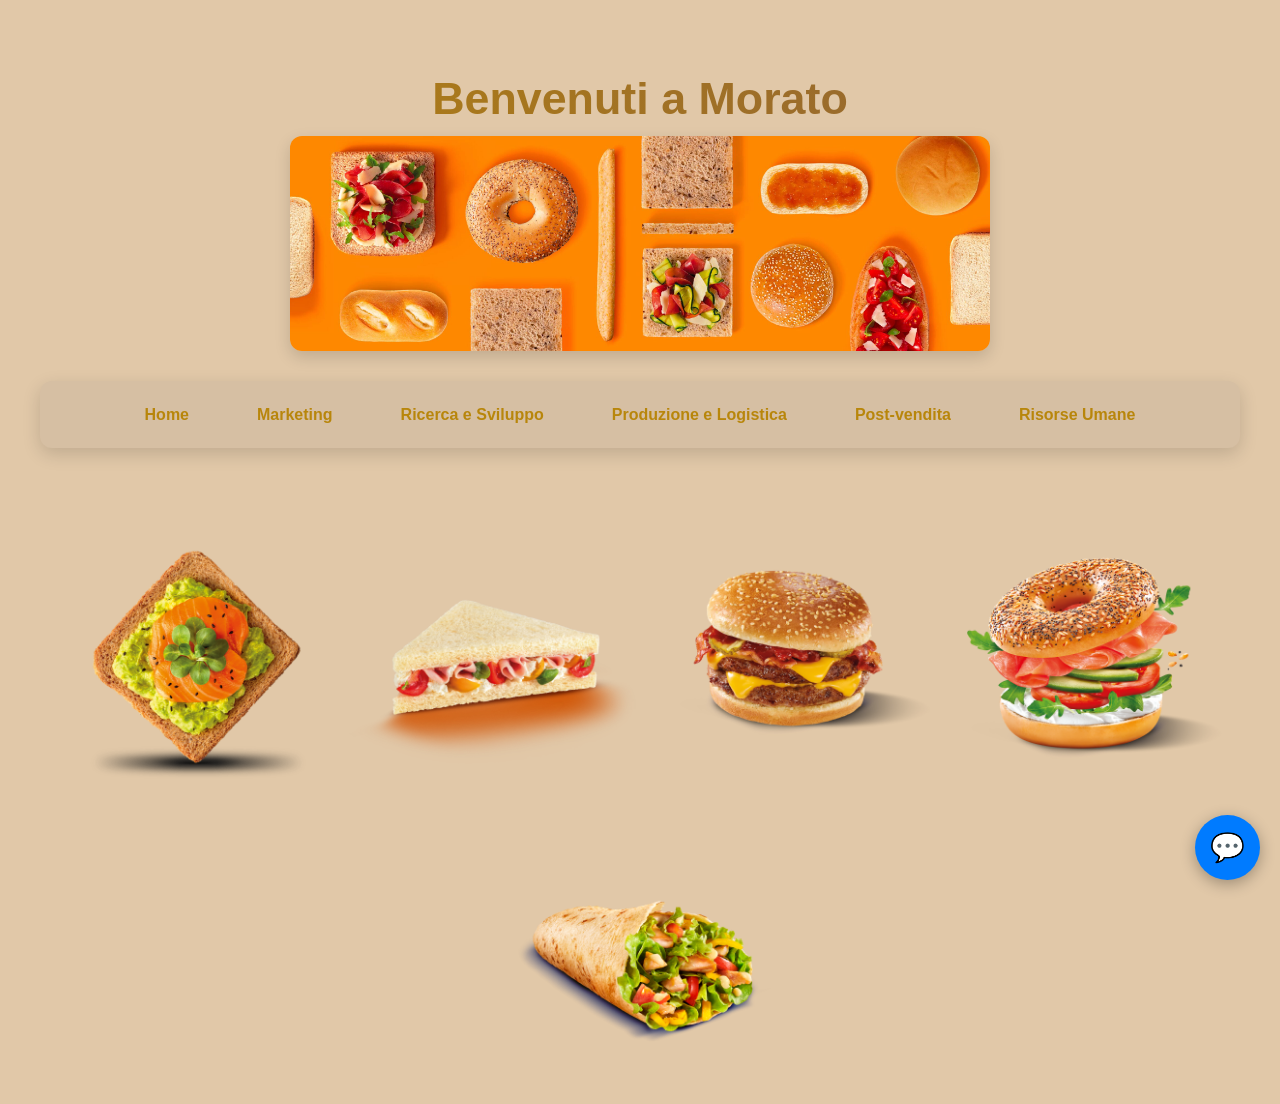
<file: Desktop/Progetto-Morato.G-main/index.html>
<!DOCTYPE html>
<html lang="it">
<head>
    <meta charset="UTF-8">
    <meta name="viewport" content="width=device-width, initial-scale=1.0">
    <title>Morato</title>
    <link rel="stylesheet" href="Style/stile.css">
    <style>
        /* Stili della chat widget */
        #chat-widget { position: fixed; bottom: 20px; right: 20px; z-index: 9999; }
        #btn-open { width: 65px; height: 65px; border-radius: 50%; background: #007bff; color: white; border: none; cursor: pointer; font-size: 28px; box-shadow: 0 4px 15px rgba(0,0,0,0.3); }
        #chat-win { display: none; width: 350px; height: 500px; background: white; border-radius: 20px; box-shadow: 0 10px 40px rgba(0,0,0,0.2); flex-direction: column; overflow: hidden; position: absolute; bottom: 85px; right: 0; border: 1px solid #ddd; }
        #chat-header { background: #007bff; color: white; padding: 15px; font-weight: bold; display: flex; justify-content: space-between; align-items: center; }
        #chat-box { flex: 1; padding: 15px; overflow-y: auto; background: #f9f9f9; display: flex; flex-direction: column; gap: 12px; }
        .msg-ia { background: #e9ecef; color: #333; padding: 10px 14px; border-radius: 15px 15px 15px 0; align-self: flex-start; max-width: 80%; font-size: 14px; }
        .msg-user { background: #007bff; color: white; padding: 10px 14px; border-radius: 15px 15px 0 15px; align-self: flex-end; max-width: 80%; font-size: 14px; }
        #chat-footer { padding: 15px; border-top: 1px solid #eee; display: flex; }
        #chat-in { flex: 1; border: 1px solid #ddd; padding: 10px; border-radius: 10px; outline: none; }
        #btn-send { margin-left: 10px; background: #007bff; color: white; border: none; padding: 10px 18px; border-radius: 10px; cursor: pointer; }
    </style>
</head>
<body>
    <h1>Benvenuti a Morato</h1>
    <div style="text-align: center;">
        <img src="Img/intro.jpg" alt="Pane Morato" width="1000" class="image1">
    </div>

    <nav>
        <li><a href="index.html">Home</a></li>
        <li><a href="Pages/marketing.html">Marketing</a></li>
        <li><a href="Pages/R&S.html">Ricerca e Sviluppo</a></li>
        <li><a href="Pages/produzioneLogi.html">Produzione e Logistica</a></li>
        <li><a href="Pages/postvendita.html">Post-vendita</a></li>
        <li><a href="Pages/HR.html">Risorse Umane</a></li>
    </nav>

    <div style="text-align: center;">
        <img src="Img/toast.png" alt="Fabbrica Morato" width="290">
        <img src="Img/tramezzino.png" alt="Pane Morato" width="290">
        <img src="Img/burger.png" alt="Pane Morato" width="290">
        <img src="Img/bagel.png" alt="Pane Morato" width="290">
        <img src="Img/piadina.png" alt="Pane Morato" width="290">
    </div>

    <!-- CHAT WIDGET -->
    <div id="chat-widget">
        <button id="btn-open">💬</button>
        <div id="chat-win">
            <div id="chat-header">
                <span>🥖 Assistente Morato</span>
                <button id="btn-close" style="background:none; border:none; color:white; cursor:pointer;">✕</button>
            </div>
            <div id="chat-box">
                <div class="msg-ia">Ciao! Come è andata la tua esperienza da Morato oggi?</div>
            </div>
            <div id="chat-footer">
                <input id="chat-in" type="text" placeholder="Scrivi qui..." autocomplete="off">
                <button id="btn-send">Invia</button>
            </div>
        </div>
    </div>

    <script>
        const URL_DATABASE = "https://script.google.com/macros/s/AKfycbwPRciQlYmAl74u7DMbNeRp3TQ6_o5FdBL-lcGnpFDUkSu1IdshfpUQrkwqbka33iG2/exec";

        const btnOpen = document.getElementById('btn-open');
        const btnClose = document.getElementById('btn-close');
        const win = document.getElementById('chat-win');
        const box = document.getElementById('chat-box');
        const input = document.getElementById('chat-in');
        const btnSend = document.getElementById('btn-send');

        btnOpen.onclick = () => { 
            win.style.display = 'flex'; 
            btnOpen.style.display = 'none';
            setTimeout(() => { input.focus(); }, 100); 
        };

        btnClose.onclick = () => { 
            win.style.display = 'none'; 
            btnOpen.style.display = 'block'; 
        };

        async function inviaMessaggio() {
            const testo = input.value.trim();
            if(!testo) return;

            box.innerHTML += `<div class="msg-user">${testo}</div>`;
            input.value = "";
            box.scrollTop = box.scrollHeight;

            const tempId = "loading-" + Date.now();
            box.innerHTML += `<div id="${tempId}" class="msg-ia"><i>L'assistente sta scrivendo...</i></div>`;
            box.scrollTop = box.scrollHeight;

            try {
                const response = await fetch(URL_DATABASE + "?message=" + encodeURIComponent(testo), { method: 'POST' });
                const data = await response.json();
                document.getElementById(tempId).innerText = data.risposta;
            } catch (error) {
                document.getElementById(tempId).innerText = "Grazie per il feedback! Lo abbiamo registrato nel sistema.";
            }
            box.scrollTop = box.scrollHeight;
            input.focus();
        }

        btnSend.onclick = inviaMessaggio;
        input.onkeypress = (e) => { if(e.key === 'Enter') inviaMessaggio(); };
    </script>
</body>
</html>
</file>
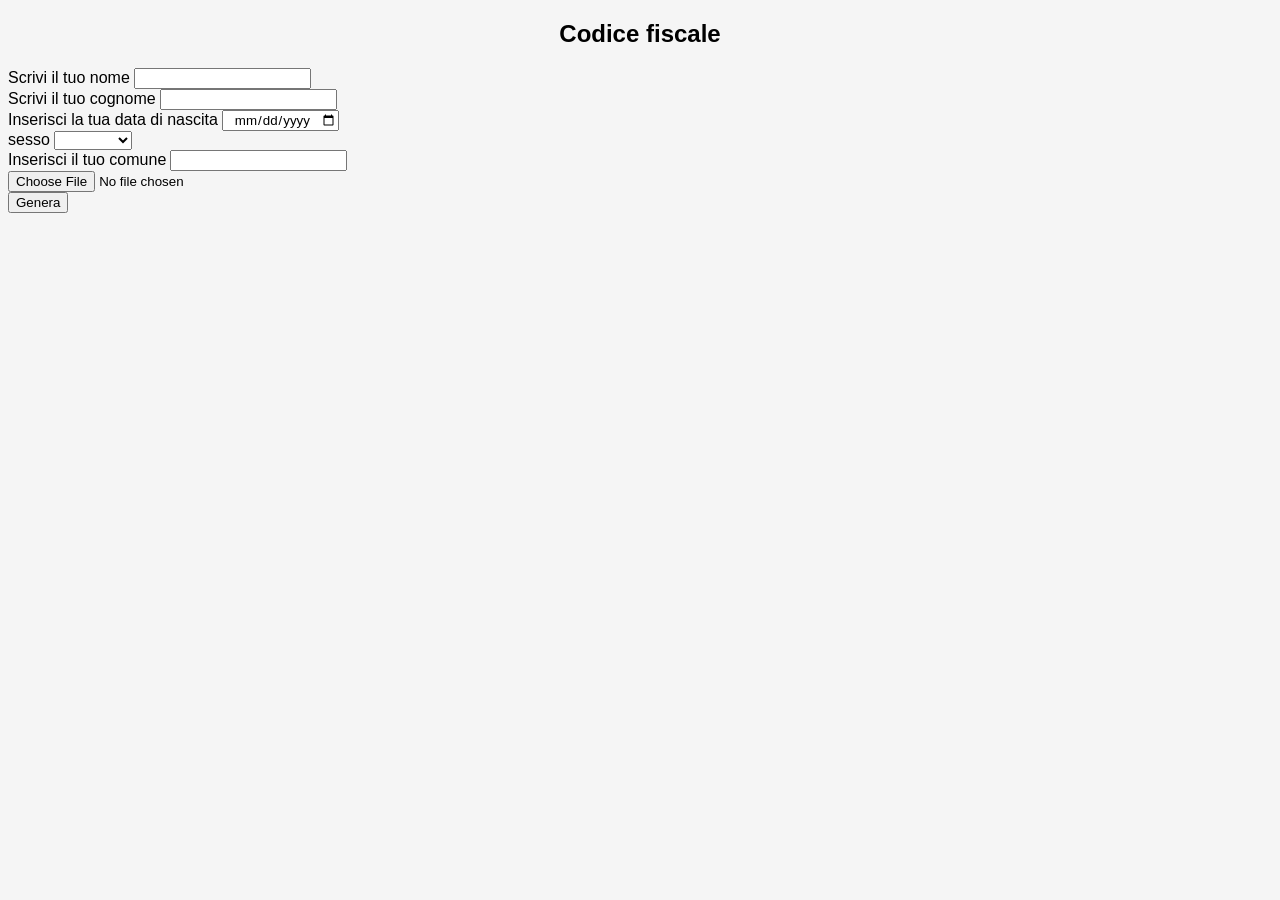
<file: Desktop/codfis/es.codicefiscale/index.html>
<!DOCTYPE html>
<html lang="it">
<head>
    <meta charset="UTF-8">
    <script src="cod.js"></script>
    <link rel ="stylesheet" href="style.css">
    <title>Codice fiscale</title>
</head>
<body>
    <h2>Codice fiscale</h2>
    <label>Scrivi il tuo nome</label>
    <input type="text" id="nome">
    <br>
    <label>Scrivi il tuo cognome</label>
    <input type="text" id="cognome">
    <br>
    <label>Inserisci la tua data di nascita</label>
    <input type="date" id="data">
    <br>
    <label>sesso</label>
    <select id="sesso">
        <option value=""></option>
        <option value="m">Maschio</option>
        <option value="f">Femmina</option>
    </select>
    <br>
    <label>Inserisci il tuo comune</label>
    <input type="text" id="comune">
    <br>
    <input type="file" id ="file">
    <br>
    <button onclick="genera()">Genera</button>
    <p id="errore"></p>
    <p id="risultato"></p>
</body>
</html>
</file>
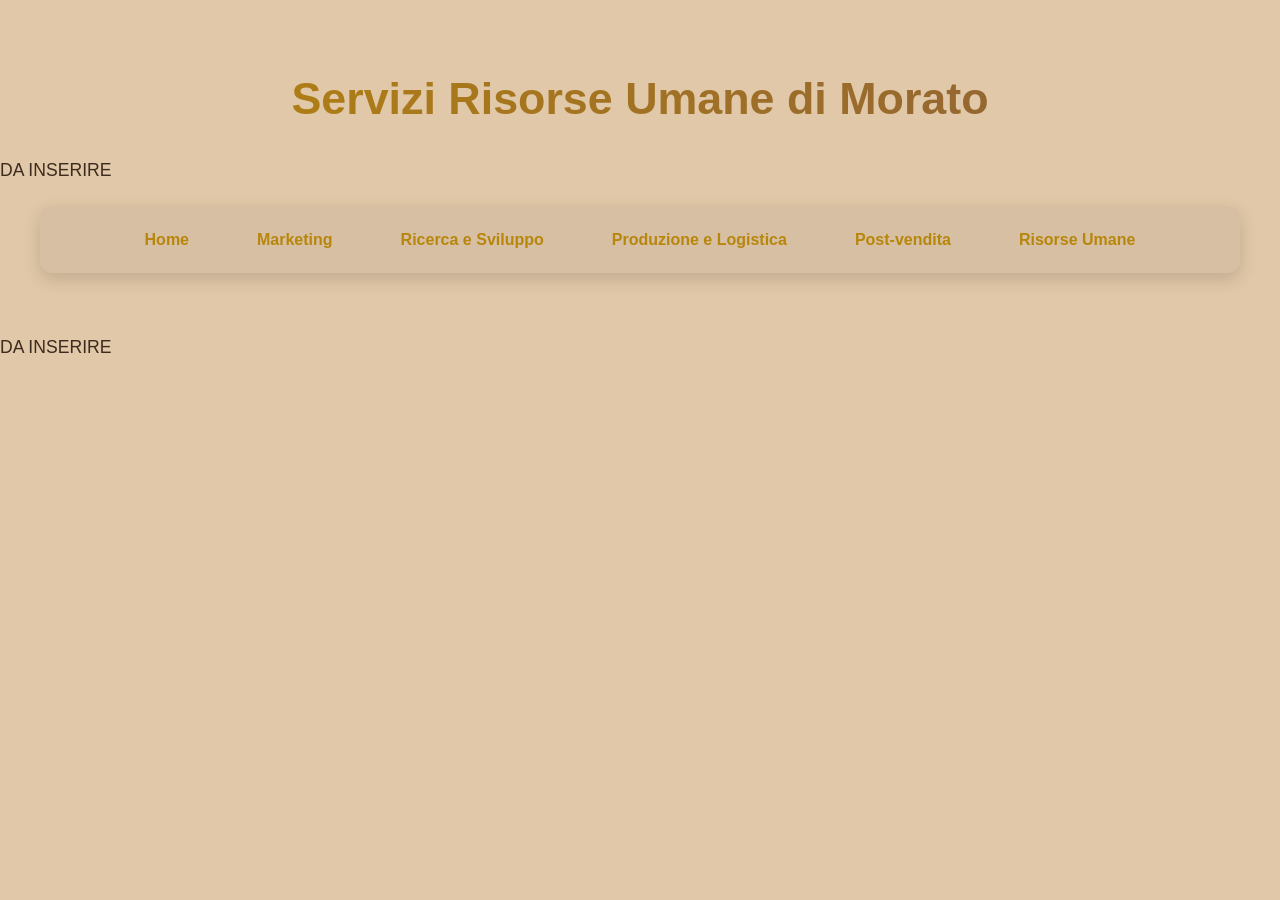
<file: Desktop/Progetto-Morato.G-main/Pages/HR.html>
<!DOCTYPE html>
<html lang="it">
    <head>
        <meta charset="UTF-8">
        <title>Risorse Umane</title>
        <link rel="stylesheet" href="../Style/stile.css">
    </head>
    <body>
        <h1>Servizi Risorse Umane di Morato</h1>
        <p>DA INSERIRE</p>
        <nav>
            <li><a href="../index.html">Home</a></li>
            <li><a href="marketing.html">Marketing</a></li>
            <li><a href="R&S.html">Ricerca e Sviluppo</a></li>
            <li><a href="produzioneLogi.html">Produzione e Logistica</a></li>
            <li><a href="postvendita.html">Post-vendita</a></li>
            <li><a href="HR.html">Risorse Umane</a></li>
        </nav>
        <p>DA INSERIRE</p>
    </body>
</html>
</file>
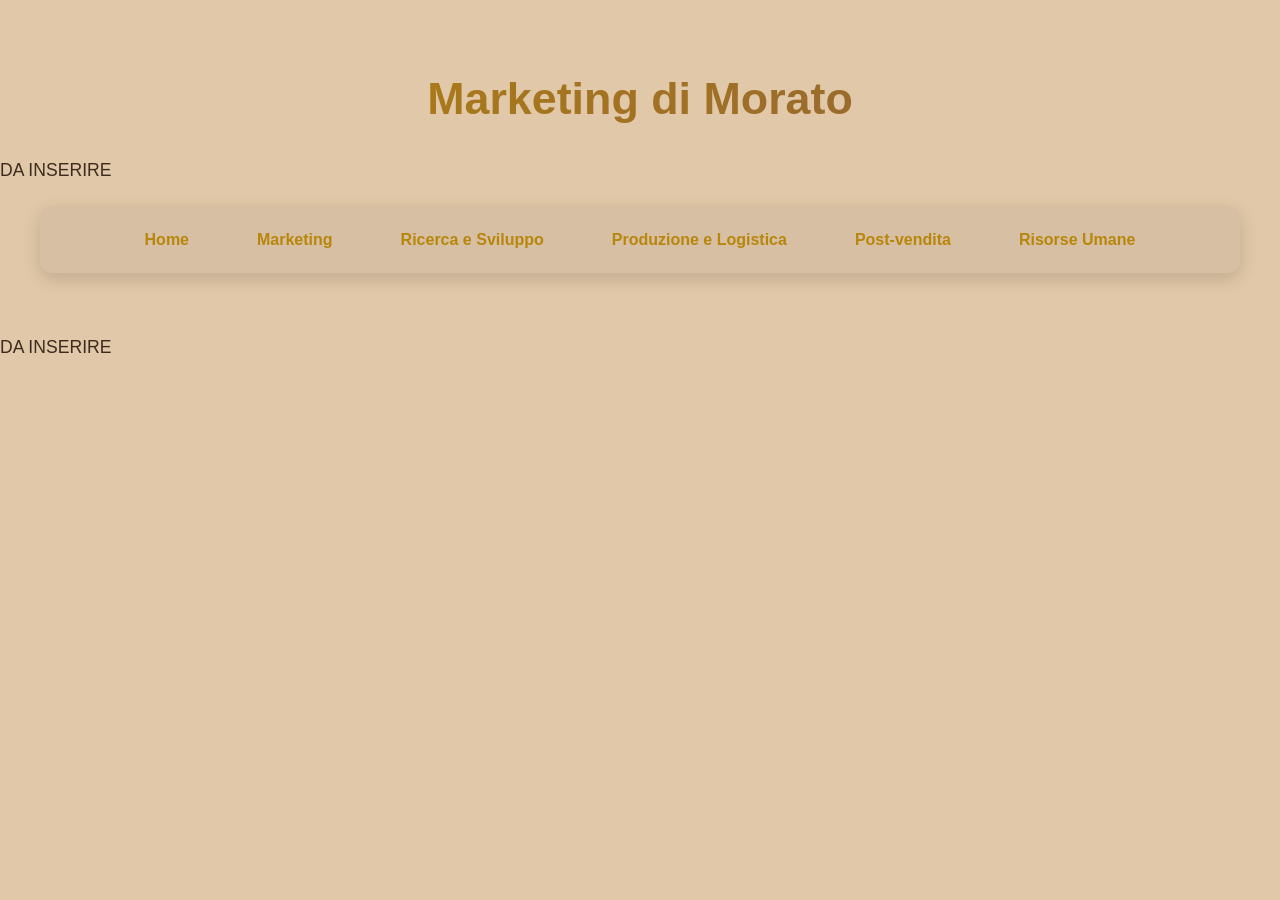
<file: Desktop/Progetto-Morato.G-main/Pages/marketing.html>
<!DOCTYPE html>
<html lang="it">
    <head>
        <meta charset="UTF-8">
        <title>Marketing</title>
        <link rel="stylesheet" href="../Style/stile.css">
    </head>
    <body>
        <h1>Marketing di Morato</h1>
        <p>DA INSERIRE</p>
        <nav>
            <li><a href="../index.html">Home</a></li>
            <li><a href="marketing.html">Marketing</a></li>
            <li><a href="R&S.html">Ricerca e Sviluppo</a></li>
            <li><a href="produzioneLogi.html">Produzione e Logistica</a></li>
            <li><a href="postvendita.html">Post-vendita</a></li>
            <li><a href="HR.html">Risorse Umane</a></li>
        </nav>
        <p>DA INSERIRE</p>
    </body>
</html>
</file>
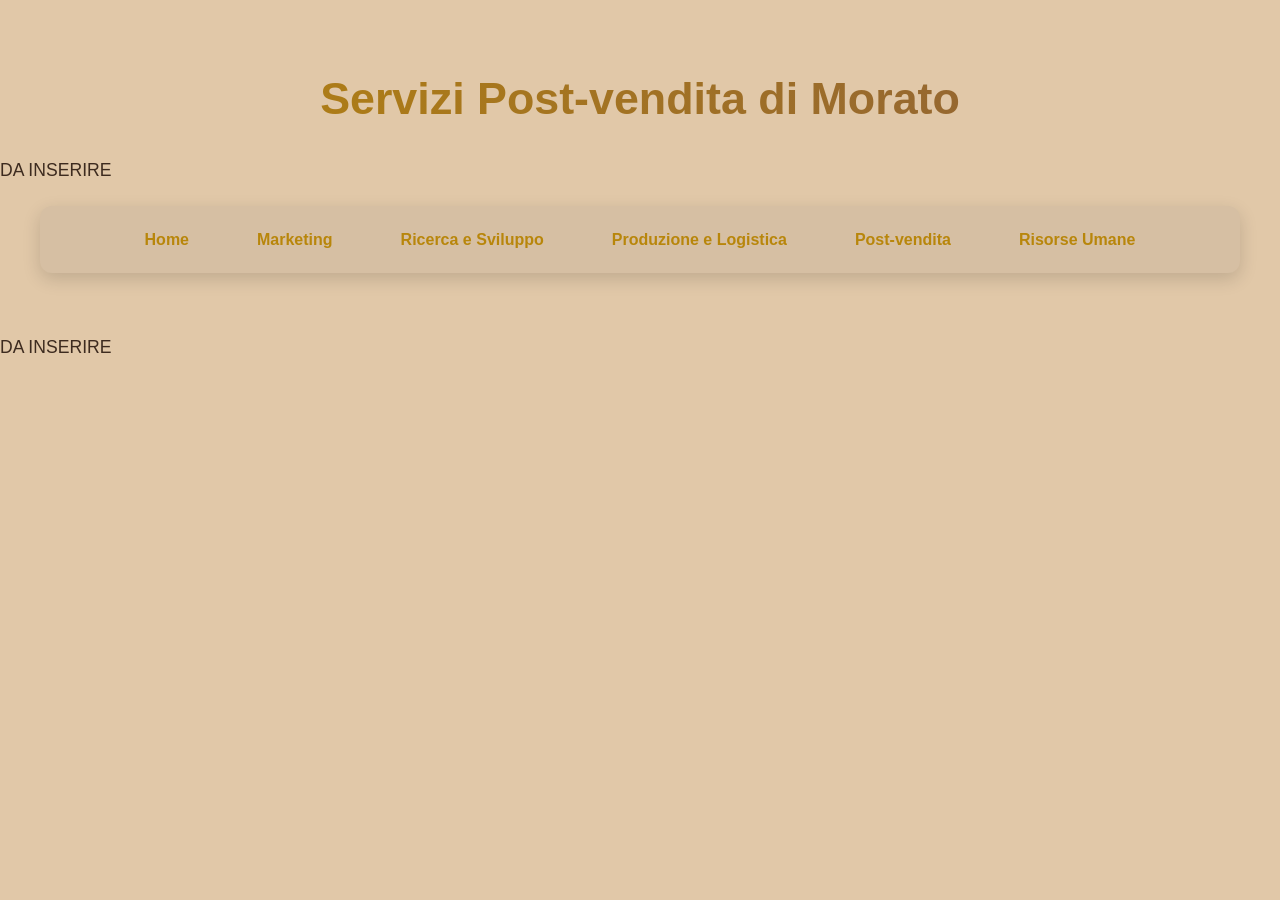
<file: Desktop/Progetto-Morato.G-main/Pages/postvendita.html>
<!DOCTYPE html>
<html lang="it">
    <head>
        <meta charset="UTF-8">
        <title>Post-vendita</title>
        <link rel="stylesheet" href="../Style/stile.css">
    </head>
    <body>
        <h1>Servizi Post-vendita di Morato</h1>
        <p>DA INSERIRE</p>
        <nav>
            <li><a href="../index.html">Home</a></li>
            <li><a href="marketing.html">Marketing</a></li>
            <li><a href="R&S.html">Ricerca e Sviluppo</a></li>
            <li><a href="produzioneLogi.html">Produzione e Logistica</a></li>
            <li><a href="postvendita.html">Post-vendita</a></li>
            <li><a href="HR.html">Risorse Umane</a></li>            
        </nav>
        <p>DA INSERIRE</p>
    </body>
</html>
</file>
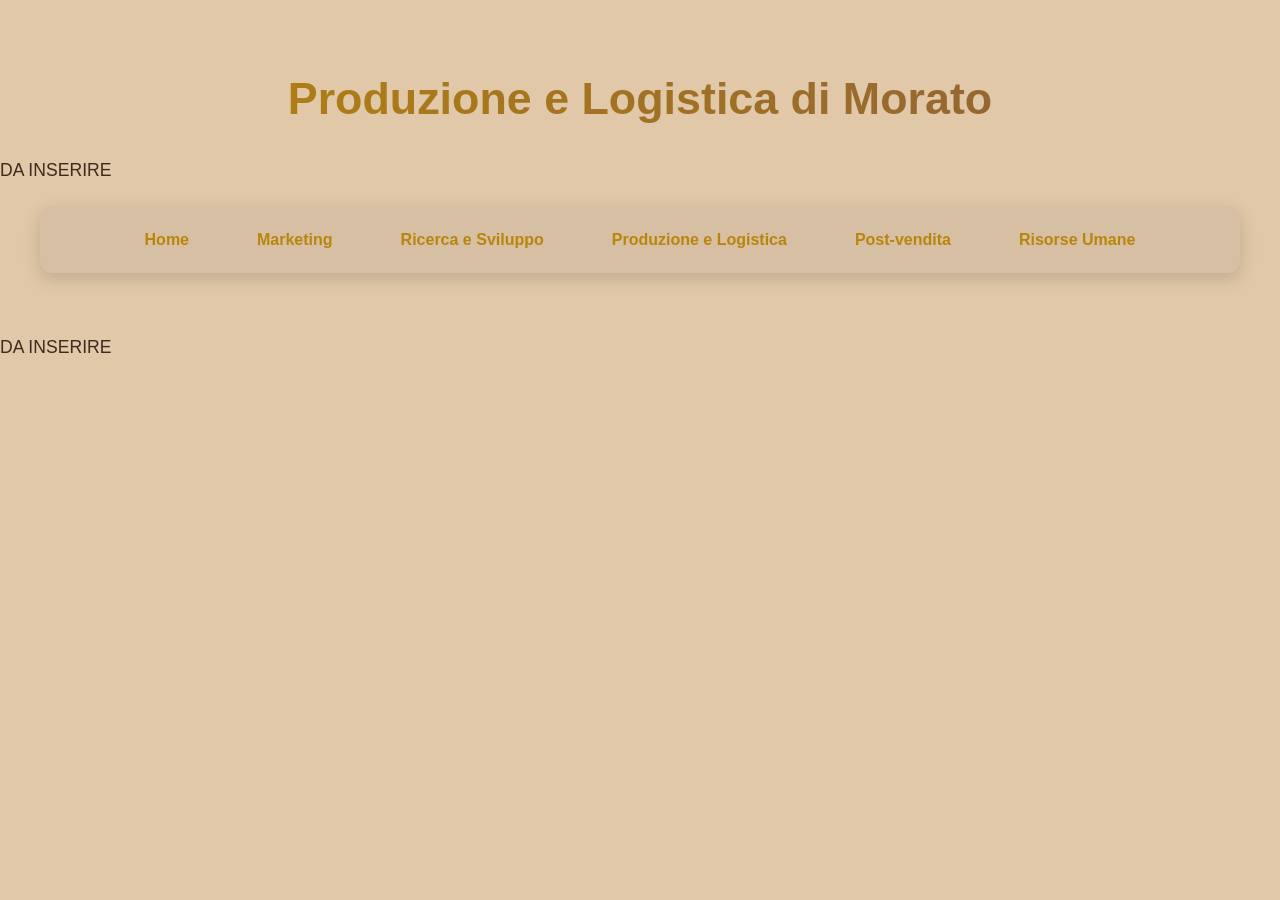
<file: Desktop/Progetto-Morato.G-main/Pages/produzioneLogi.html>
<!DOCTYPE html>
<html lang="it">
    <head>
        <meta charset="UTF-8">
        <title>Produzione e Logistica</title>
        <link rel="stylesheet" href="../Style/stile.css">
    </head>
    <body>
        <h1>Produzione e Logistica di Morato</h1>
        <p>DA INSERIRE</p>
        <nav>
            <li><a href="../index.html">Home</a></li>
            <li><a href="marketing.html">Marketing</a></li>
            <li><a href="R&S.html">Ricerca e Sviluppo</a></li>
            <li><a href="produzioneLogi.html">Produzione e Logistica</a></li>
            <li><a href="postvendita.html">Post-vendita</a></li>
            <li><a href="HR.html">Risorse Umane</a></li>            
        </nav>
        <p>DA INSERIRE</p>
    </body>
</html>
</file>
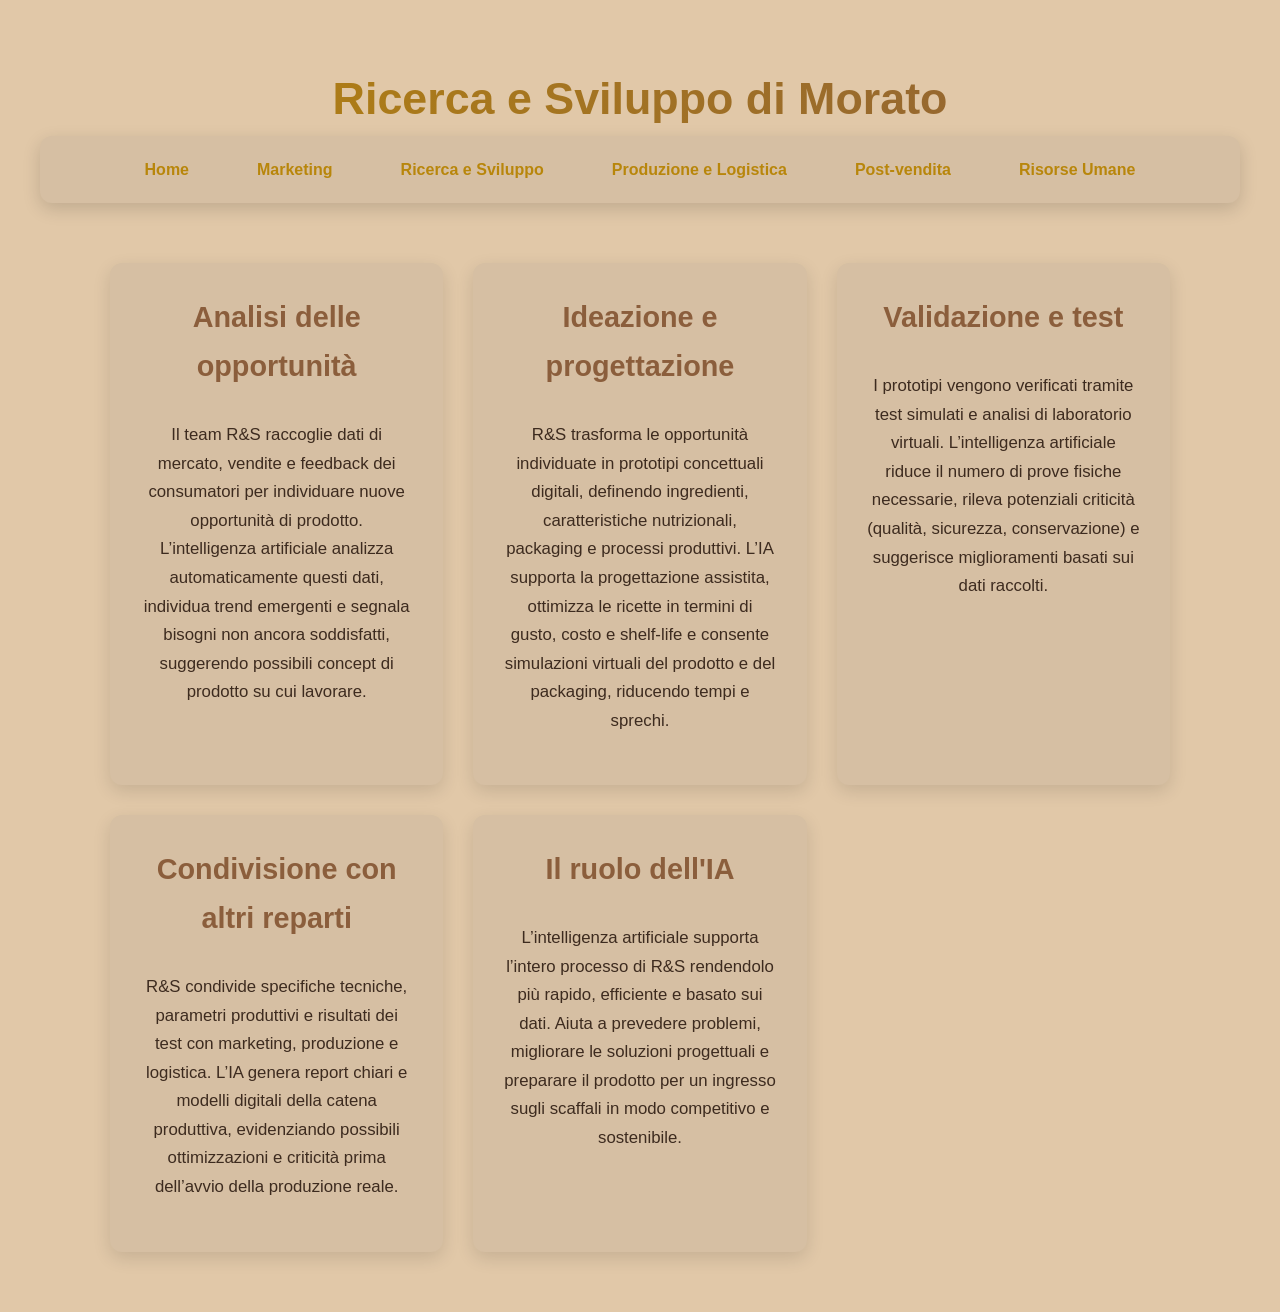
<file: Desktop/Progetto-Morato.G-main/Pages/R&S.html>
<!DOCTYPE html>
<html lang="it">
    <head>
        <meta charset="UTF-8">
        <title>Ricerca e Sviluppo</title>
        <link rel="stylesheet" href="../Style/stile.css">
    </head>
    <body>
        <h1>Ricerca e Sviluppo di Morato</h1>

        <nav>
            <li><a href="../index.html">Home</a></li>
            <li><a href="marketing.html">Marketing</a></li>
            <li><a href="R&S.html">Ricerca e Sviluppo</a></li>
            <li><a href="produzioneLogi.html">Produzione e Logistica</a></li>
            <li><a href="postvendita.html">Post-vendita</a></li>
            <li><a href="HR.html">Risorse Umane</a></li>
        </nav>

        <main class="rs-container">

            <section class="rs-content">
                <div class="rs-card">
                    <h2>Analisi delle opportunità</h2>
                    <p>Il team R&S raccoglie dati di mercato, vendite e feedback dei consumatori per individuare nuove opportunità di prodotto.
                        L’intelligenza artificiale analizza automaticamente questi dati, individua trend emergenti e segnala bisogni non ancora soddisfatti, suggerendo possibili concept di prodotto su cui lavorare.</p>
                </div>

                <div class="rs-card">
                    <h2>Ideazione e progettazione</h2>
                    <p>R&S trasforma le opportunità individuate in prototipi concettuali digitali, definendo ingredienti, caratteristiche nutrizionali, packaging e processi produttivi.
                        L’IA supporta la progettazione assistita, ottimizza le ricette in termini di gusto, costo e shelf-life e consente simulazioni virtuali del prodotto e del packaging, riducendo tempi e sprechi.</p>
                </div>

                <div class="rs-card">
                    <h2>Validazione e test</h2>
                    <p>I prototipi vengono verificati tramite test simulati e analisi di laboratorio virtuali.
                        L’intelligenza artificiale riduce il numero di prove fisiche necessarie, rileva potenziali criticità (qualità, sicurezza, conservazione) e suggerisce miglioramenti basati sui dati raccolti.</p>
                </div>

                <div class="rs-card">
                    <h2>Condivisione con altri reparti</h2>
                    <p>R&S condivide specifiche tecniche, parametri produttivi e risultati dei test con marketing, produzione e logistica.
                        L’IA genera report chiari e modelli digitali della catena produttiva, evidenziando possibili ottimizzazioni e criticità prima dell’avvio della produzione reale.</p>
                </div>

                <div class="rs-card">
                    <h2>Il ruolo dell'IA</h2>
                    <p>L’intelligenza artificiale supporta l’intero processo di R&S rendendolo più rapido, efficiente e basato sui dati. Aiuta a prevedere problemi, migliorare le soluzioni progettuali e preparare il prodotto per un ingresso sugli scaffali in modo competitivo e sostenibile.</p>
                </div>
            </section>

        </main>

    </body>
</html>
</file>
<file: Desktop/Progetto-Morato.G-main/Style/stile.css>
/* RESET */
* {
    margin: 0;
    padding: 0;
    box-sizing: border-box;
    font-family: 'Poppins', 'Segoe UI', sans-serif;
}

/* BODY */
body {
    background-color: #e1c8a8; /* beige scuro */
    color: #3d2b1f; /* marrone scuro */
    line-height: 1.7;
}

/* HERO TITLE */
h1 {
    text-align: center;
    font-size: 2.8rem;
    margin-top: 60px;
    background: linear-gradient(90deg, #b8860b, #8b5e3c);
    -webkit-background-clip: text;
    -webkit-text-fill-color: transparent;
    font-weight: 800;
}

/* PARAGRAFI GENERALI */
p {
    text-align: left;
    margin: 20px 0;
    font-size: 1.1rem;
    color: #3d2b1f;
}

/* NAVBAR */
nav {
    display: flex;
    justify-content: center;
    background: #d6bfa3;
    padding: 20px 35px;
    margin: 0 auto 60px auto;
    max-width: 1200px;
    border-radius: 12px;
    box-shadow: 0 6px 18px rgba(0, 0, 0, 0.15);
}

nav li {
    list-style: none;
    margin: 0 18px;
}

nav a {
    text-decoration: none;
    font-weight: 600;
    font-size: 1rem;
    color: #b8860b;
    padding: 10px 16px;
    border-radius: 10px;
    transition: background 0.3s ease, box-shadow 0.3s ease;
}

nav a:hover {
    background: #8b5e3c;
    color: #fff2e0;
    box-shadow: 0 4px 12px rgba(139, 94, 60, 0.35);
}

/* MAIN SECTIONS CONTAINER */
.rs-container {
    max-width: 1100px;
    margin: 0 auto 60px auto;
    padding: 0 20px;
}

/* SECTIONS GRID */
.rs-content {
    display: grid;
    grid-template-columns: repeat(auto-fit, minmax(250px, 1fr));
    gap: 30px;
}

/* CARD */
.rs-card {
    background: #d6bfa3;
    border-radius: 12px;
    box-shadow: 0 6px 18px rgba(0,0,0,0.12);
    padding: 30px;
    display: flex;
    flex-direction: column;
    align-items: center;
}

.rs-card img {
    width: 100%;
    border-radius: 12px;
    margin-bottom: 15px;
}

.rs-card h2 {
    margin-bottom: 10px;
    color: #8b5e3c;
    font-size: 1.8rem;
    text-align: center;
}

.rs-card p {
    text-align: center;
    color: #3d2b1f;
    font-size: 1.05rem;
}

/* IMMAGINI HERO */
.image1 {
    border-radius: 12px;
    max-width: 700px;
    width: 100%;
    margin: 0 auto 30px auto;
    display: block;
    box-shadow: 0 6px 16px rgba(0,0,0,0.15);
}

/* FOOTER */
footer {
    margin-top: 80px;
    padding: 35px;
    text-align: center;
    background: linear-gradient(135deg, #b8860b, #8b5e3c);
    color: #fff2e0;
    font-size: 0.95rem;
    font-weight: 600;
}
</file>
<file: Desktop/codfis/es.codicefiscale/style.css>
body{
    background-color: #f5f5f5;
}
h2, input,label{
    text-align: center;
    font-family: Verdana, Geneva, Tahoma, sans-serif;
}
</file>
